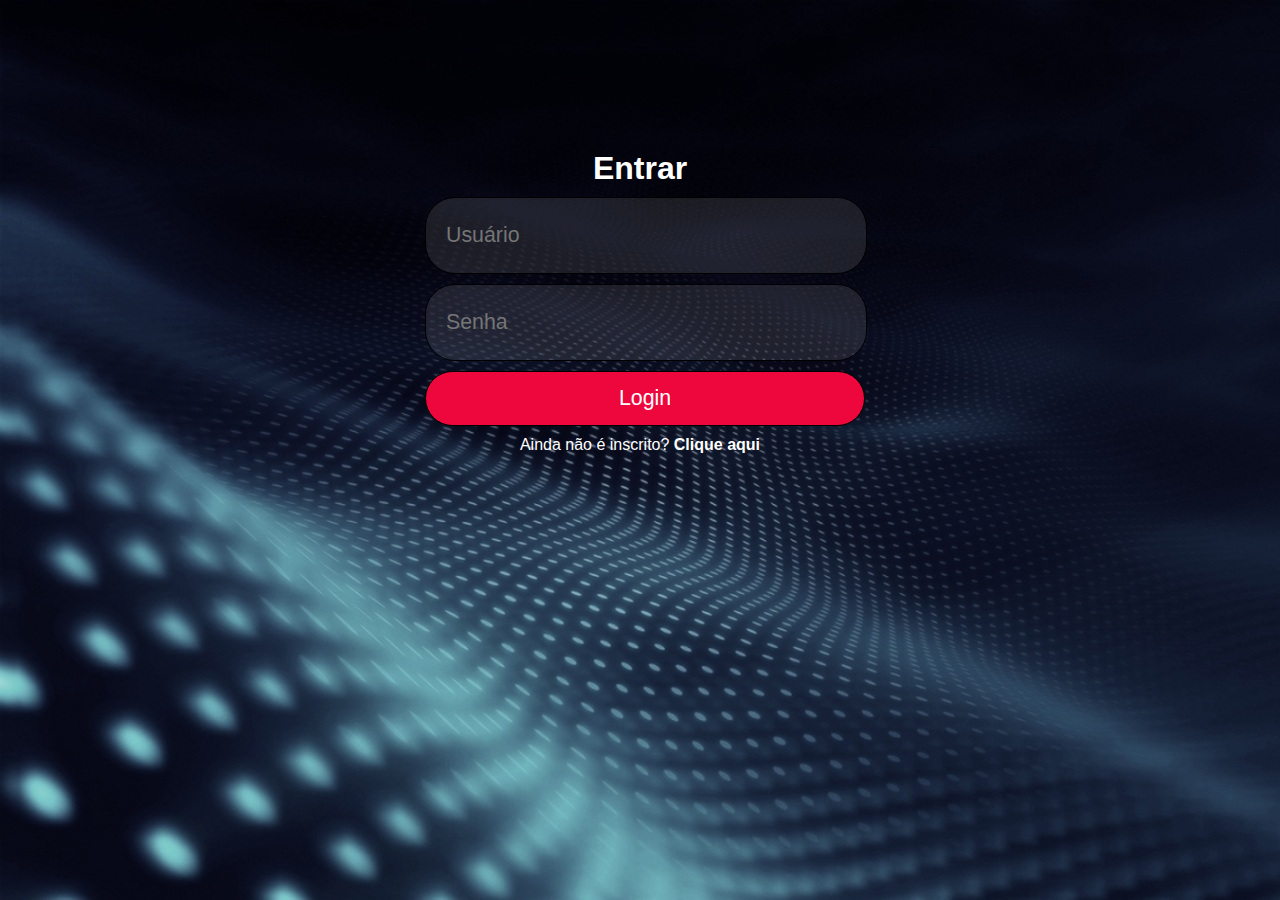
<file: Segundo_Período/Desenv web/Projeto login/index.html>
<!doctype html>
<html lang="pt-br">
<head>
    <meta charset="UTF-8">
    <title>Documento</title>
    <link rel="stylesheet" href="css/estilo.css">
</head>
<body>
    <div id="form-login">
        <h1>Entrar</h1>
        <form method="post" action="processar.php">
            <input type="email" placeholder="Usuário" id="email" maxlength="20">
            <input type="password" placeholder="Senha" id="senha" maxlength="6">
            <input type="submit" value="Login" id="login">
            <a href="cadastrar.php">Ainda não é inscrito? <strong>Clique aqui</strong></a>
        </form>
    </div>

</body>
</html>
</file>
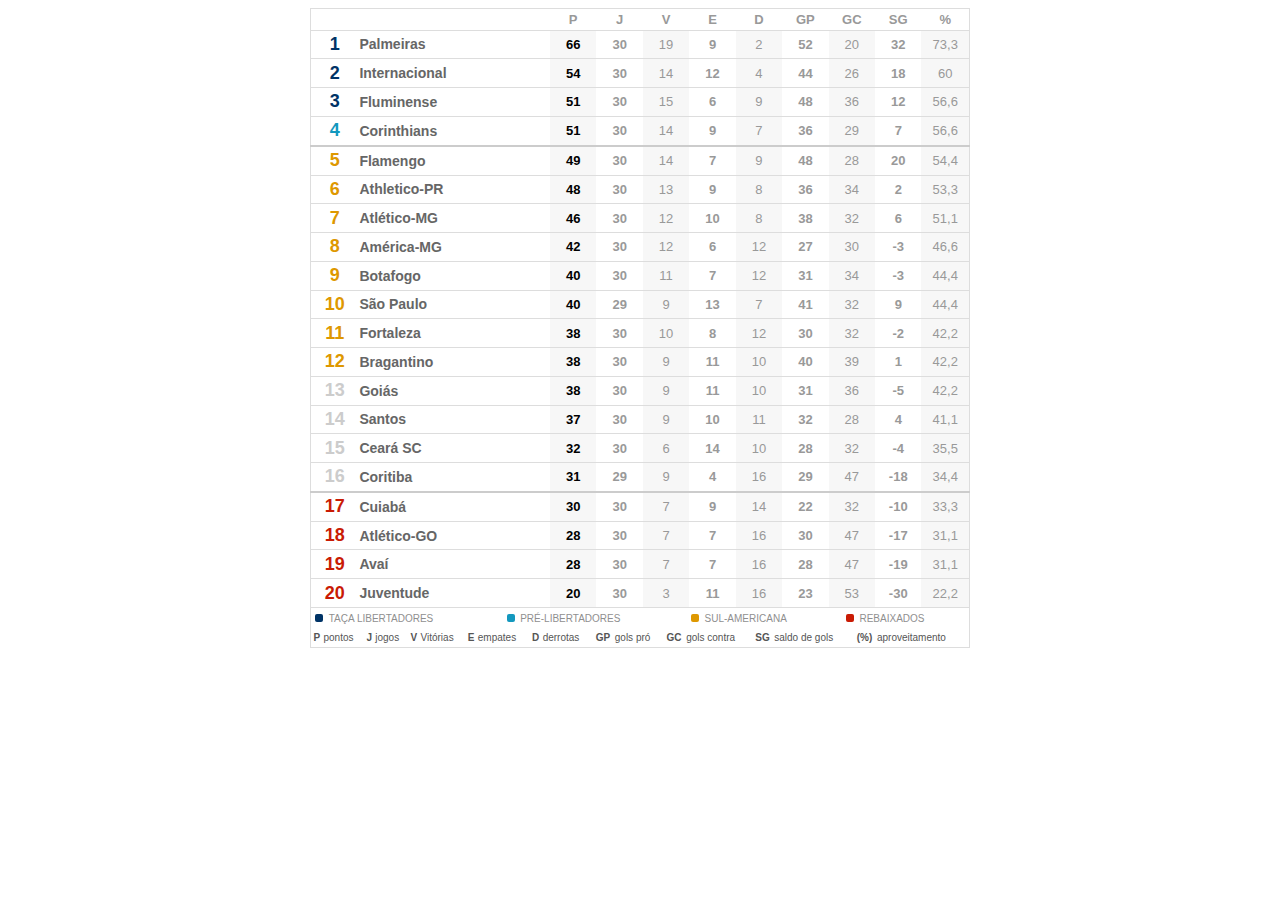
<file: Segundo_Período/Desenv web/Modelo tabela brasileirão/tabela.html>
<!DOCTYPE html>
<html>
    <head>

        <link rel="stylesheet" href="tabela.css">

    </head>

    <body>

        <table class="principal">

            <div>

            <tr>

                <td class="Posições"></td>
                <td class="Nomes"></td>
                <td class="Títulos">P</td>
                <td class="Títulos">J</td>
                <td class="Títulos">V</td>
                <td class="Títulos">E</td>
                <td class="Títulos">D</td>
                <td class="Títulos">GP</td>
                <td class="Títulos">GC</td>
                <td class="Títulos">SG</td>
                <td class="Títulos">%</td>

            </tr>


            <tr>
                <td class="Posiçõesg3">1</td>
                <td class="Nomes">Palmeiras</td>
                <td class="TítulosP">66</td>
                <td class="Títulos">30</td>
                <td class="TítulosCinza">19</td>
                <td class="Títulos">9</td>
                <td class="TítulosCinza">2</td>
                <td class="Títulos">52</td>
                <td class="TítulosCinza">20</td>
                <td class="Títulos">32</td>
                <td class="TítulosCinza">73,3</td>

            </tr>

            <tr>
                <td class="Posiçõesg3">2</td>
                <td class="Nomes">Internacional</td>
                <td class="TítulosP">54</td>
                <td class="Títulos">30</td>
                <td class="TítulosCinza">14</td>
                <td class="Títulos">12</td>
                <td class="TítulosCinza">4</td>
                <td class="Títulos">44</td>
                <td class="TítulosCinza">26</td>
                <td class="Títulos">18</td>
                <td class="TítulosCinza">60</td>

            </tr>

            <tr>
                <td class="Posiçõesg3">3</td>
                <td class="Nomes">Fluminense</td>
                <td class="TítulosP">51</td>
                <td class="Títulos">30</td>
                <td class="TítulosCinza">15</td>
                <td class="Títulos">6</td>
                <td class="TítulosCinza">9</td>
                <td class="Títulos">48</td>
                <td class="TítulosCinza">36</td>
                <td class="Títulos">12</td>
                <td class="TítulosCinza">56,6</td>

            </tr>

            <tr>
                <td class="Posiçãog4">4</td>
                <td class="Nomes416">Corinthians</td>
                <td class="TítulosP416">51</td>
                <td class="Títulos416">30</td>
                <td class="TítulosCinza416">14</td>
                <td class="Títulos416">9</td>
                <td class="TítulosCinza416">7</td>
                <td class="Títulos416">36</td>
                <td class="TítulosCinza416">29</td>
                <td class="Títulos416">7</td>
                <td class="TítulosCinza416">56,6</td>

            </tr>

            <tr>
                <td class="Posiçõesg12">5</td>
                <td class="Nomes">Flamengo</td>
                <td class="TítulosP">49</td>
                <td class="Títulos">30</td>
                <td class="TítulosCinza">14</td>
                <td class="Títulos">7</td>
                <td class="TítulosCinza">9</td>
                <td class="Títulos">48</td>
                <td class="TítulosCinza">28</td>
                <td class="Títulos">20</td>
                <td class="TítulosCinza">54,4</td>

            </tr>

            <tr>
                <td class="Posiçõesg12">6</td>
                <td class="Nomes">Athletico-PR</td>
                <td class="TítulosP">48</td>
                <td class="Títulos">30</td>
                <td class="TítulosCinza">13</td>
                <td class="Títulos">9</td>
                <td class="TítulosCinza">8</td>
                <td class="Títulos">36</td>
                <td class="TítulosCinza">34</td>
                <td class="Títulos">2</td>
                <td class="TítulosCinza">53,3</td>

            </tr>

            <tr>
                <td class="Posiçõesg12">7</td>
                <td class="Nomes">Atlético-MG</td>
                <td class="TítulosP">46</td>
                <td class="Títulos">30</td>
                <td class="TítulosCinza">12</td>
                <td class="Títulos">10</td>
                <td class="TítulosCinza">8</td>
                <td class="Títulos">38</td>
                <td class="TítulosCinza">32</td>
                <td class="Títulos">6</td>
                <td class="TítulosCinza">51,1</td>

            </tr>

            <tr>
                <td class="Posiçõesg12">8</td>
                <td class="Nomes">América-MG</td>
                <td class="TítulosP">42</td>
                <td class="Títulos">30</td>
                <td class="TítulosCinza">12</td>
                <td class="Títulos">6</td>
                <td class="TítulosCinza">12</td>
                <td class="Títulos">27</td>
                <td class="TítulosCinza">30</td>
                <td class="Títulos">-3</td>
                <td class="TítulosCinza">46,6</td>

            </tr>

            <tr>
                <td class="Posiçõesg12">9</td>
                <td class="Nomes">Botafogo</td>
                <td class="TítulosP">40</td>
                <td class="Títulos">30</td>
                <td class="TítulosCinza">11</td>
                <td class="Títulos">7</td>
                <td class="TítulosCinza">12</td>
                <td class="Títulos">31</td>
                <td class="TítulosCinza">34</td>
                <td class="Títulos">-3</td>
                <td class="TítulosCinza">44,4</td>

            </tr>

            <tr>
                <td class="Posiçõesg12">10</td>
                <td class="Nomes">São Paulo</td>
                <td class="TítulosP">40</td>
                <td class="Títulos">29</td>
                <td class="TítulosCinza">9</td>
                <td class="Títulos">13</td>
                <td class="TítulosCinza">7</td>
                <td class="Títulos">41</td>
                <td class="TítulosCinza">32</td>
                <td class="Títulos">9</td>
                <td class="TítulosCinza">44,4</td>

            </tr>

            <tr>
                <td class="Posiçõesg12">11</td>
                <td class="Nomes">Fortaleza</td>
                <td class="TítulosP">38</td>
                <td class="Títulos">30</td>
                <td class="TítulosCinza">10</td>
                <td class="Títulos">8</td>
                <td class="TítulosCinza">12</td>
                <td class="Títulos">30</td>
                <td class="TítulosCinza">32</td>
                <td class="Títulos">-2</td>
                <td class="TítulosCinza">42,2</td>

            </tr>

            <tr>
                <td class="Posiçõesg12">12</td>
                <td class="Nomes">Bragantino</td>
                <td class="TítulosP">38</td>
                <td class="Títulos">30</td>
                <td class="TítulosCinza">9</td>
                <td class="Títulos">11</td>
                <td class="TítulosCinza">10</td>
                <td class="Títulos">40</td>
                <td class="TítulosCinza">39</td>
                <td class="Títulos">1</td>
                <td class="TítulosCinza">42,2</td>

            </tr>

            <tr>
                <td class="Posiçõesg15">13</td>
                <td class="Nomes">Goiás</td>
                <td class="TítulosP">38</td>
                <td class="Títulos">30</td>
                <td class="TítulosCinza">9</td>
                <td class="Títulos">11</td>
                <td class="TítulosCinza">10</td>
                <td class="Títulos">31</td>
                <td class="TítulosCinza">36</td>
                <td class="Títulos">-5</td>
                <td class="TítulosCinza">42,2</td>

            </tr>

            <tr>
                <td class="Posiçõesg15">14</td>
                <td class="Nomes">Santos</td>
                <td class="TítulosP">37</td>
                <td class="Títulos">30</td>
                <td class="TítulosCinza">9</td>
                <td class="Títulos">10</td>
                <td class="TítulosCinza">11</td>
                <td class="Títulos">32</td>
                <td class="TítulosCinza">28</td>
                <td class="Títulos">4</td>
                <td class="TítulosCinza">41,1</td>

            </tr>

            <tr>
                <td class="Posiçõesg15">15</td>
                <td class="Nomes">Ceará SC</td>
                <td class="TítulosP">32</td>
                <td class="Títulos">30</td>
                <td class="TítulosCinza">6</td>
                <td class="Títulos">14</td>
                <td class="TítulosCinza">10</td>
                <td class="Títulos">28</td>
                <td class="TítulosCinza">32</td>
                <td class="Títulos">-4</td>
                <td class="TítulosCinza">35,5</td>

            </tr>

            <tr>
                <td class="Posiçãog16">16</td>
                <td class="Nomes416">Coritiba</td>
                <td class="TítulosP416">31</td>
                <td class="Títulos416">29</td>
                <td class="TítulosCinza416">9</td>
                <td class="Títulos416">4</td>
                <td class="TítulosCinza416">16</td>
                <td class="Títulos416">29</td>
                <td class="TítulosCinza416">47</td>
                <td class="Títulos416">-18</td>
                <td class="TítulosCinza416">34,4</td>

            </tr>

            <tr>
                <td class="Posiçõesg20">17</td>
                <td class="Nomes">Cuiabá</td>
                <td class="TítulosP">30</td>
                <td class="Títulos">30</td>
                <td class="TítulosCinza">7</td>
                <td class="Títulos">9</td>
                <td class="TítulosCinza">14</td>
                <td class="Títulos">22</td>
                <td class="TítulosCinza">32</td>
                <td class="Títulos">-10</td>
                <td class="TítulosCinza">33,3</td>

            </tr>

            <tr>
                <td class="Posiçõesg20">18</td>
                <td class="Nomes">Atlético-GO</td>
                <td class="TítulosP">28</td>
                <td class="Títulos">30</td>
                <td class="TítulosCinza">7</td>
                <td class="Títulos">7</td>
                <td class="TítulosCinza">16</td>
                <td class="Títulos">30</td>
                <td class="TítulosCinza">47</td>
                <td class="Títulos">-17</td>
                <td class="TítulosCinza">31,1</td>

            </tr>

            <tr>
                <td class="Posiçõesg20">19</td>
                <td class="Nomes">Avaí</td>
                <td class="TítulosP">28</td>
                <td class="Títulos">30</td>
                <td class="TítulosCinza">7</td>
                <td class="Títulos">7</td>
                <td class="TítulosCinza">16</td>
                <td class="Títulos">28</td>
                <td class="TítulosCinza">47</td>
                <td class="Títulos">-19</td>
                <td class="TítulosCinza">31,1</td>

            </tr>

            <tr>
                <td class="Posiçõesg20">20</td>
                <td class="Nomes">Juventude</td>
                <td class="TítulosP">20</td>
                <td class="Títulos">30</td>
                <td class="TítulosCinza">3</td>
                <td class="Títulos">11</td>
                <td class="TítulosCinza">16</td>
                <td class="Títulos">23</td>
                <td class="TítulosCinza">53</td>
                <td class="Títulos">-30</td>
                <td class="TítulosCinza">22,2</td>

            </tr>

            </div>
            
        </table>

        <table class="secundaria">

            <tr>

                <td><div class="quadrado1"></div></td>
                <td class="legendas1">TAÇA LIBERTADORES</td>
                <td><div class="quadrado2"></div></td>
                <td class="legendas1">PRÉ-LIBERTADORES</td>
                <td><div class="quadrado3"></div></td>
                <td class="legendas1">SUL-AMERICANA</td>
                <td><div class="quadrado4"></div></td>
                <td class="legendas1">REBAIXADOS</td>
                
            <tr>
            
             

        </table>

        <table class="terciaria">
            <tr>
                <td class="legendassigla">P</td>
                <td class="legendassig">pontos</td>
                <td class="legendassigla">J</td>
                <td class="legendassig">jogos</td>
                <td class="legendassigla">V</td>
                <td class="legendassig">Vitórias</td>
                <td class="legendassigla">E</td>
                <td class="legendassig">empates</td>
                <td class="legendassigla">D</td>
                <td class="legendassig">derrotas</td>
                <td class="legendassigla">GP</td>
                <td class="legendassig">gols pró</td>
                <td class="legendassigla">GC</td>
                <td class="legendassig">gols contra</td>
                <td class="legendassigla">SG</td>
                <td class="legendassig">saldo de gols</td>
                <td class="legendassigla">(%)</td>
                <td class="legendassig">aproveitamento</td>
            </tr>

        </table>

    </body>

</html>
</file>
<file: Segundo_Período/Desenv web/Projeto login/css/estilo.css>
*{
    margin: 0px;
    padding: 0px;
}

input {
    display: block;
    height: 55px;
    width: 400px;
    margin: 10px;
    border-radius: 30px;
    padding: 10px 20px;
    font-size: 16pt;
    background-color: rgba(255,255,255, 0.1);
    color: white;
    border: 1px solid black;
}

input#login {
    width: 440px;
    background-color: rgb(238, 7, 61);
}

input#cadastrar {
    width: 440px;
    background-color: rgb(155,255,15);
}


div#form-login {
    width: 450px;
    margin: 150px auto;
}

div#form-cad {
    width: 450px;
    margin: 20px auto;
}


body {
    background-image: url("../imagens/fundo1.jpg");
    color: white;
    font-family: Arial;
    text-align: center;
}

a {
    color: white;
    text-decoration: none;

}

a:hover{
    text-decoration: underline;
}
</file>
<file: Segundo_Período/Desenv web/Modelo tabela brasileirão/tabela.css>
table.principal   {
    font-family: Arial;
    margin:auto;
    border-collapse: collapse;
    width: 660px;
    height: 600px;
    border: solid 1px #DDDDDD;
    table-layout: fixed;
}

table.secundaria    {
    font-family: Arial;
    margin:auto;
    border-collapse: collapse;
    width: 660px;
    height: 20px;
    border: solid 1px #DDDDDD;
    border-bottom: 0px;
    border-top: 0px;
}

table.terciaria    {
    font-family: Arial;
    margin:auto;
    border-collapse: collapse;
    width: 660px;
    height: 20px;
    border: solid 1px #DDDDDD;
    border-top: 0px;
}

td.Posições {
    font-size: 18px;
    font-weight: bold;
    text-align: center;
    border-bottom: solid 1px #DDDDDD;
    width: 14px;
}

td.Posiçõesg3 {
    font-size: 18px;
    font-weight: bold;
    text-align: center;
    color: #003366;
    border-bottom: solid 1px #DDDDDD ; 
    width: 14px;
}

td.Posiçãog4    {
    font-size: 18px;
    font-weight: bold;
    text-align: center;
    color: #1398BE ;
    border-bottom: solid 2px #CCCCCC ; 
    width: 14px;
}

td.Posiçõesg12  {
    font-size: 18px;
    font-weight: bold;
    text-align: center;
    color: #DE9800 ;
    border-bottom: solid 1px #DDDDDD ; 
    width: 14px;
}

td.Posiçõesg15  {
    font-size: 18px;
    font-weight: bold;
    text-align: center;
    color: #CCCCCC ;
    border-bottom: solid 1px #DDDDDD ; 
    width: 14px;
}

td.Posiçãog16   {
    font-size: 18px;
    font-weight: bold;
    text-align: center;
    color: #CCCCCC ;
    border-bottom: solid 2px #CCCCCC ; 
    width: 14px;
}

td.Posiçõesg20  {
    font-size: 18px;
    font-weight: bold;
    text-align: center;
    color: #C91B04 ;
    border-bottom: solid 1px #DDDDDD ; 
    width: 14px;
}

td.Nomes    {
    font-size: 14px;
    color: #666666;
    font-weight: bold;
    text-align: left;
    border-bottom: solid 1px #DDDDDD ; 
    width: 64px;
}

td.Títulos  {
    text-align: center;
    font-size: 13px;
    color: #999999;
    font-weight: bold;
    border-bottom: solid 1px #DDDDDD ; 
    width: 14px;

}

td.TítulosP {
    text-align: center;
    font-size: 13px;
    font-weight: bold;
    background-color:  #F7F7F7;
    border-bottom: solid 1px #DDDDDD ; 
    width: 14px;
}

td.TítulosCinza {
    text-align: center;
    font-size: 13px;
    color: #999999;
    background-color:  #F7F7F7;
    border-bottom: solid 1px #DDDDDD ;
    width: 14px;
 
}

td.Nomes416    {
    font-size: 14px;
    color: #666666;
    font-weight: bold;
    text-align: left;
    border-bottom: solid 2px #CCCCCC ;
    width: 64px; 
}

td.Títulos416  {
    text-align: center;
    font-size: 13px;
    color: #999999;
    font-weight: bold;
    border-bottom: solid 2px #CCCCCC ; 
    width: 14px;
}

td.TítulosP416 {
    text-align: center;
    font-size: 13px;
    font-weight: bold;
    background-color:  #F7F7F7;
    border-bottom: solid 2px #CCCCCC ; 
    width: 14px;
}

td.TítulosCinza416 {
    text-align: center;
    font-size: 13px;
    color: #999999;
    background-color:  #F7F7F7;
    border-bottom: solid 2px #CCCCCC ;
    width: 14px; 
}

div.quadrado1    {
    line-height:0; 
    width:0;
    height:0;
    border: 4px solid;
    border-color: #003366;
    border-radius: 2px;
    margin:auto
}

div.quadrado2    {
    line-height:0; 
    width:0;
    height:0;
    border: 4px solid;
    border-color: #1398BE;
    border-radius: 2px;
    margin:auto
   }

div.quadrado3    {
    line-height:0; 
    width:0;
    height:0;
    border: 4px solid;
    border-color: #DE9800;
    border-radius: 2px;
    margin:auto
   }

div.quadrado4    {
    line-height:0; 
    width:0;
    height:0;
    border: 4px solid;
    border-color: #C91B04;
    border-radius: 2px;
    margin:auto
   }

td.legendas1    {
    font-size: 10px;
    color: #8F8F8F;
    text-align: left;
    margin: 50%;
}

td.legendassigla    {
    font-size: 10px;
    color: #555555;
    text-align: left;
    font-weight: bold;
    text-align: center;
}

td.legendassig  {
    font-size: 10px;
    color: #555555;
    text-align: left; 
}
</file>
